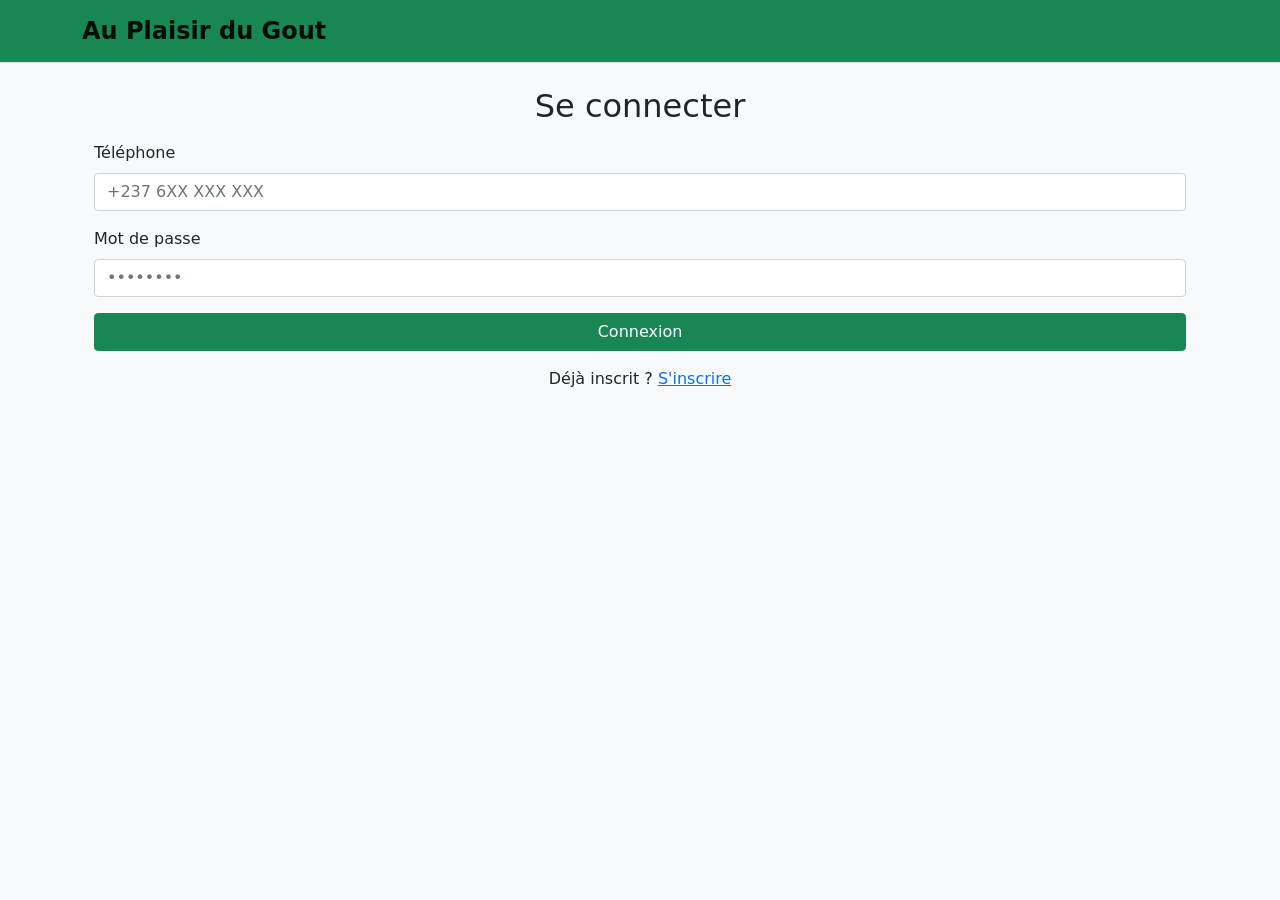
<file: index.html>
<!DOCTYPE html>
<html lang="fr">

<head>
    <meta charset="UTF-8" />
    <meta name="viewport" content="width=device-width, initial-scale=1" />
    <title>Articles - Style Vinted</title>
    <link href="css/bootstrap.min.css" rel="stylesheet">
    <link rel="stylesheet" href="bootstrap-5.0.2-dist/font/bootstrap-icons.css">
</head>

<body class="bg-light">
    <nav class="navbar navbar-light bg-success border-bottom sticky-top">
        <div class="container d-flex justify-content-between"><a class="navbar-brand fs-4 fw-bold">Au Plaisir du Gout
            </a></div>
    </nav>
    <div class="container mt-4">
        <!--Register-->
        <div id="" class="view">
            <h2 class="text-center mt-4">Se connecter</h2>
            <div class="container mt-3">
                <form action="register.html" method="post" id="formlogin">
                    <div class="mb-3">
                        <label for="registerPhone" class="form-label">Téléphone</label>
                        <input type="tel" class="form-control" name="registerPhone" id="registerPhone" placeholder="+237 6XX XXX XXX">
                    </div>
                    <div class="mb-3">
                        <label for="registerPassword" class="form-label">Mot de
                            passe</label>
                        <input type="password" class="form-control" name="registerPassword" id="registerPassword" placeholder="••••••••">
                    </div>
                        <a href="list copy.html"class="btn btn-success w-100">Connexion</a>
                        <p class="text-center mt-3">
                            Déjà inscrit ? <a href="register.html" class="onglet">S'inscrire</a>
                        </p>
                </form>
            </div>
        </div>
        <!--Fin Register-->
    </div>
</body>
<script src="js/bootstrap.bundle.min.js"></script>

</html>
</file>
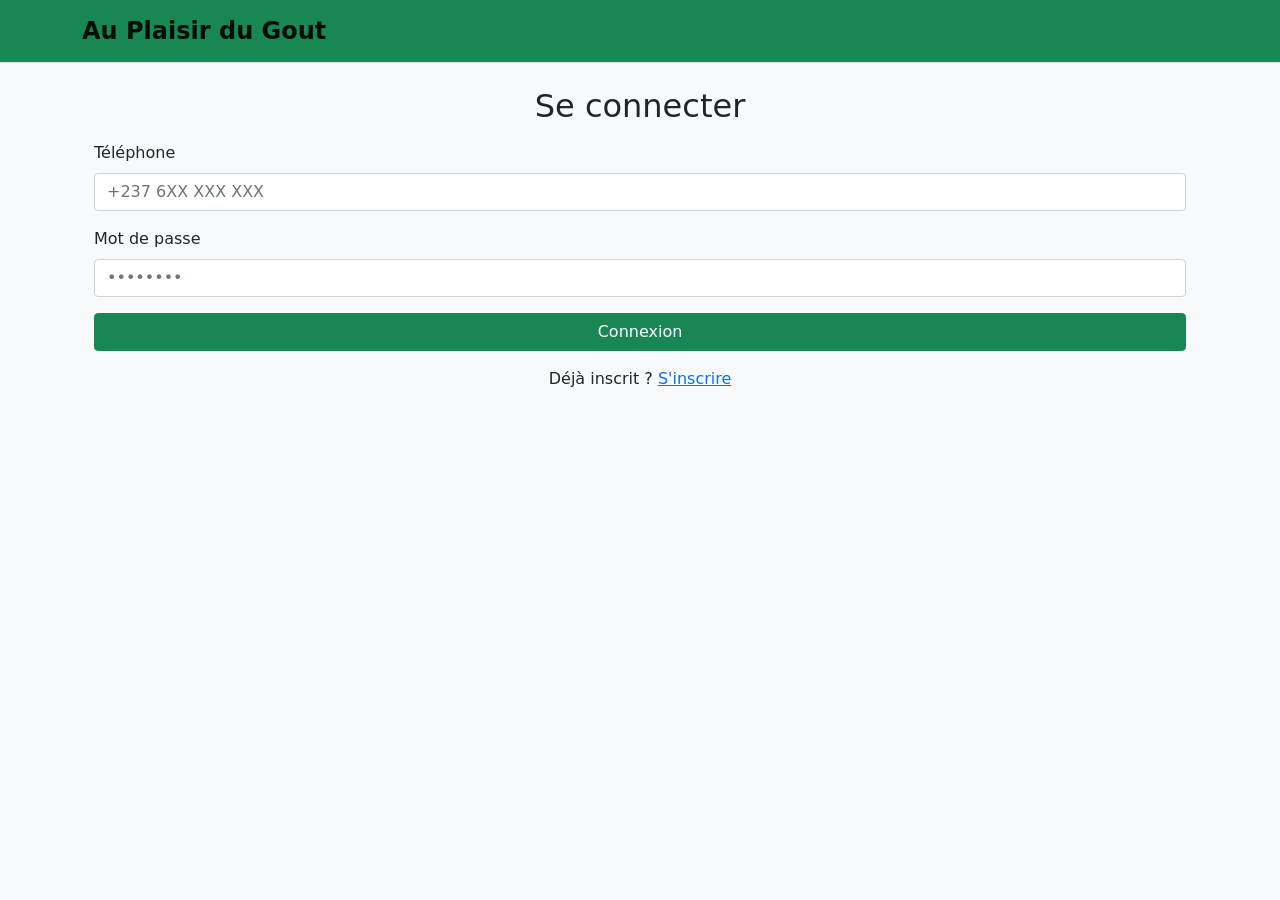
<file: login copy.html>
<!DOCTYPE html>
<html lang="fr">

<head>
    <meta charset="UTF-8" />
    <meta name="viewport" content="width=device-width, initial-scale=1" />
    <title>Articles - Style Vinted</title>
    <link href="./bootstrap-5.0.2-dist/css/bootstrap.min.css" rel="stylesheet">
    <link rel="stylesheet" href="bootstrap-5.0.2-dist/font/bootstrap-icons.css">
</head>

<body class="bg-light">
    <nav class="navbar navbar-light bg-success border-bottom sticky-top">
        <div class="container d-flex justify-content-between"><a class="navbar-brand fs-4 fw-bold">Au Plaisir du Gout
            </a></div>
    </nav>
    <div class="container mt-4">
        <!--Register-->
        <div id="register" class="view">
            <h2 class="text-center mt-4">Se connecter</h2>
            <div class="container mt-3">
                <form action="./register.html" method="post" id="formlogin">
                    <div class="mb-3">
                        <label for="registerPhone" class="form-label">Téléphone</label>
                        <input type="tel" class="form-control" name="registerPhone" id="registerPhone" placeholder="+237 6XX XXX XXX">
                    </div>
                    <div class="mb-3">
                        <label for="registerPassword" class="form-label">Mot de
                            passe</label>
                        <input type="password" class="form-control" name="registerPassword" id="registerPassword" placeholder="••••••••">
                    </div>
                        <button type="submit" class="btn btn-success w-100">Connexion</button>
                        <p class="text-center mt-3">
                            Déjà inscrit ? <a href="./register.html" class="onglet">S'inscrire</a>
                        </p>
                </form>
            </div>
        </div>
        <!--Fin Register-->
    </div>
</body>
<script src="./bootstrap-5.0.2-dist/js/bootstrap.bundle.min.js"></script>

</html>
</file>
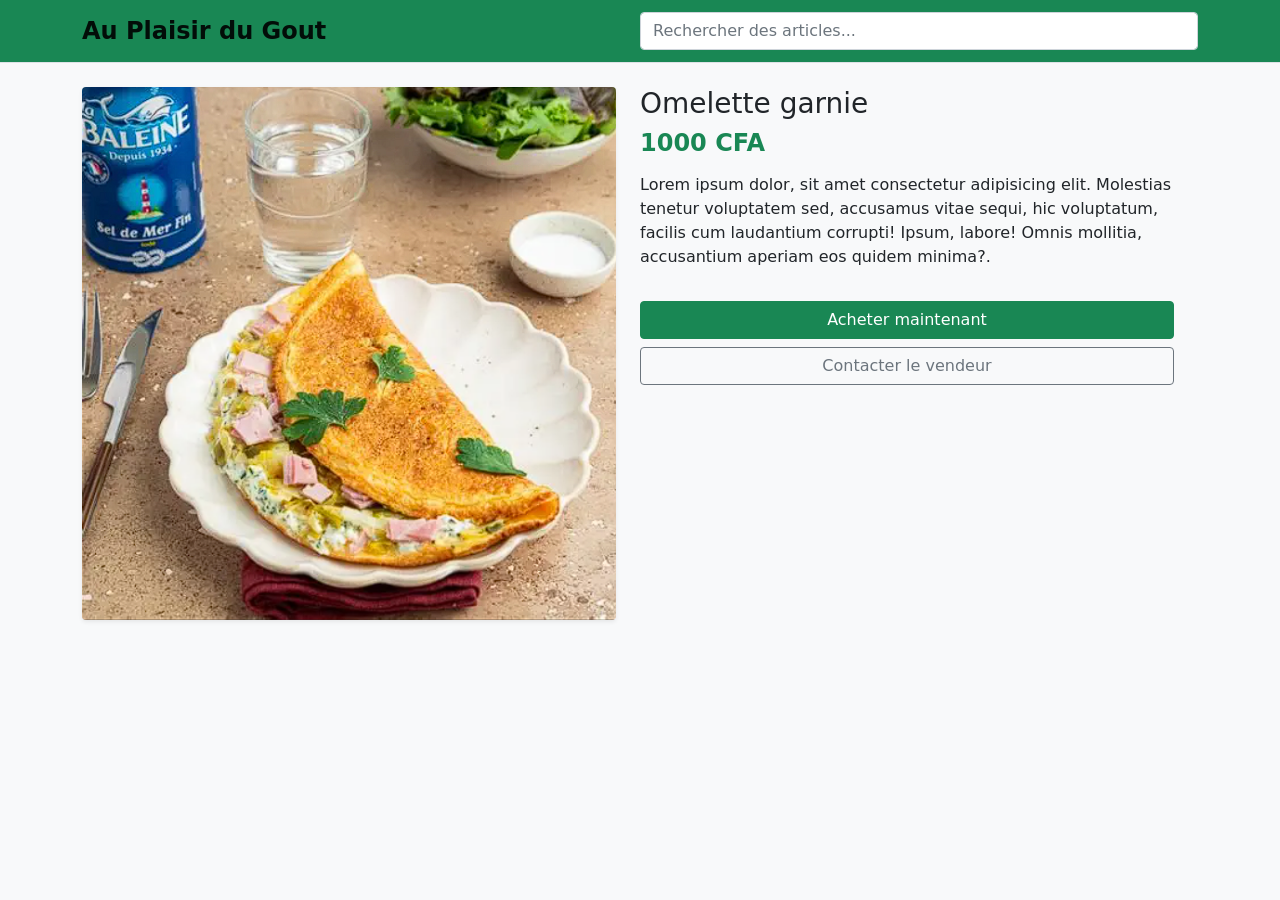
<file: produit.html>
<!DOCTYPE html>
<html lang="fr">

<head>
    <meta charset="UTF-8" />
    <meta name="viewport" content="width=device-width, initial-scale=1" />
    <title>Détails - Vinted Style</title>
    <link href="css/bootstrap.min.css" rel="stylesheet">
    <link rel="stylesheet" href="bootstrap-5.0.2-dist/font/bootstrap-icons.css">
</head>

<body class="bg-light">
    <nav class="navbar navbar-light bg-success border-bottom sticky-top">

        <div class="container d-flex justify-content-between"><a class="navbar-brand fs-4 fw-bold">Au Plaisir du Gout</a><input class="form-control w-50" placeholder="Rechercher des articles..." /></div>
    </nav>
    <div class="container mt-4">
        <div class="row w-100">
            <div class="col-sm-12 col-md-6">
                <img src="img/Omellette.png" class="img-fluid rounded shadow-sm">
            </div>
            <div class="col-sm-12 col-md-6">
                <h3>Omelette garnie</h3>
                <h4 class="fw-bold text-success">1000 CFA</h4>
                <p class="mt-3">Lorem ipsum dolor, sit amet consectetur adipisicing elit. Molestias tenetur voluptatem sed, accusamus vitae sequi, hic voluptatum, facilis cum laudantium corrupti! Ipsum, labore! Omnis mollitia, accusantium aperiam eos quidem minima?.</p>
                <button class="btn btn-success w-100 mt-3">Acheter maintenant</button><button
                    class="btn btn-outline-secondary w-100 mt-2">Contacter le vendeur</button>
            </div>
        </div>
    </div>
</body>
<script src="js/bootstrap.bundle.min.js"></script>

</html>
</file>
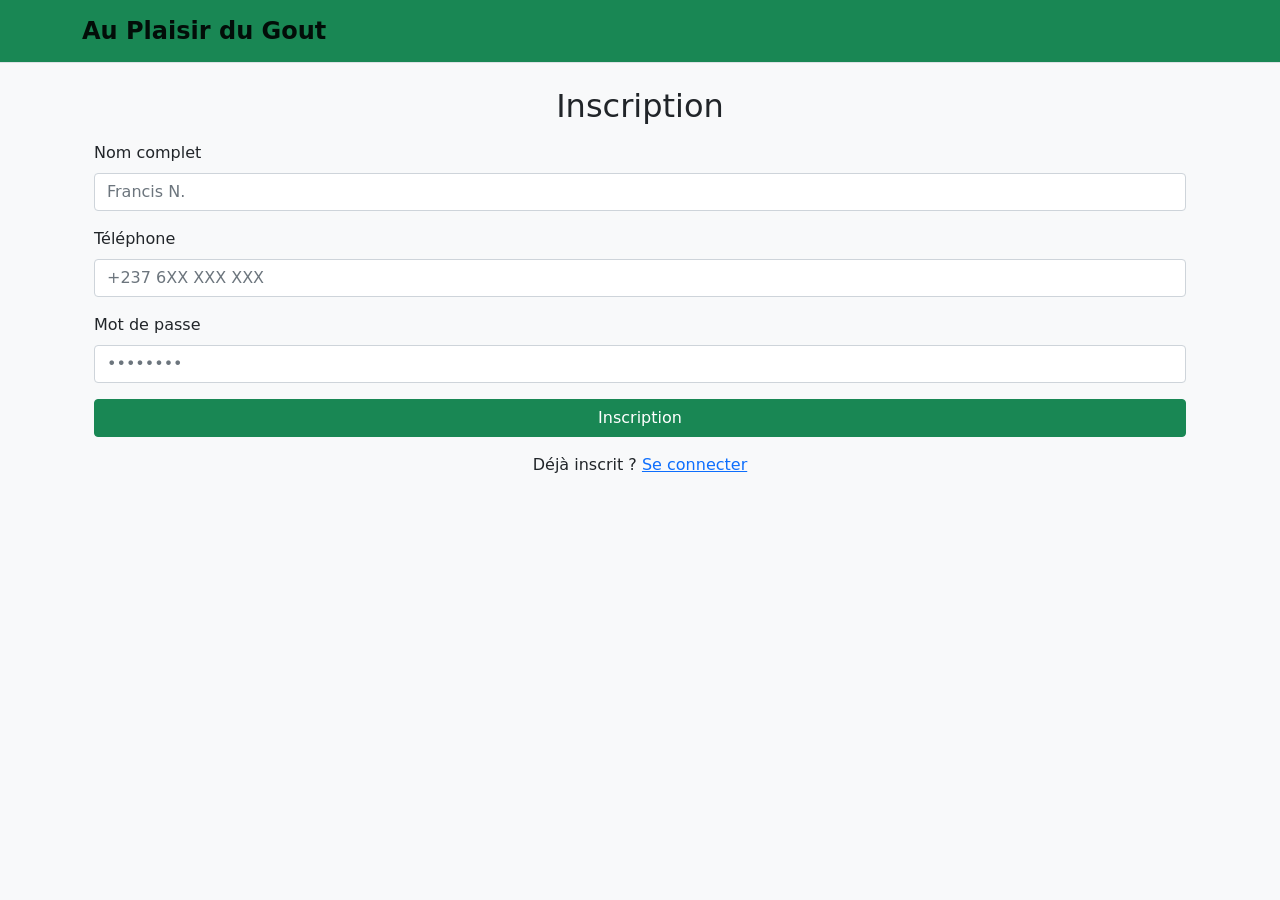
<file: register.html>
<!DOCTYPE html>
<html lang="fr">

<head>
    <meta charset="UTF-8" />
    <meta name="viewport" content="width=device-width, initial-scale=1" />
    <title>Articles - Style Vinted</title>
    <link href="css/bootstrap.min.css" rel="stylesheet">
    <link rel="stylesheet" href="bootstrap-5.0.2-dist/font/bootstrap-icons.css">
</head>

<body class="bg-light">
    <nav class="navbar navbar-light bg-success border-bottom sticky-top">
        <div class="container d-flex justify-content-between"><a class="navbar-brand fs-4 fw-bold">Au Plaisir du Gout
                </a></div>
    </nav>
    <div class="container mt-4">
  <!--Register-->
  <div id="register" class="view">
    <h2 class="text-center mt-4">Inscription</h2>
    <div class="container mt-3">
      <form action="list copy.html" method="post" id="formregister">
        <div class="mb-3">
          <label for="registerName" class="form-label">Nom complet</label>
          <input type="text" class="form-control" name="registerName" id="registerName" placeholder="Francis N.">
        </div>
        <div class="mb-3">
          <label for="registerPhone" class="form-label">Téléphone</label>
          <input type="tel" class="form-control" name="registerPhone" id="registerPhone" placeholder="+237 6XX XXX XXX">
        </div>
        <div class="mb-3">
          <label for="registerPassword" class="form-label">Mot de
            passe</label>
          <input type="password" class="form-control" name="registerPassword" id="registerPassword" placeholder="••••••••">
        </div>
        <a href="list copy.html"class="btn btn-success w-100">Inscription</a>
        <p class="text-center mt-3">
          Déjà inscrit ? <a href="index.html" class="onglet">Se
            connecter</a>
        </p>
      </form>
    </div>
  </div>
  <!--Fin Register-->
    </div>
</body>
<script src="js/bootstrap.bundle.min.js"></script>

</html>
</file>
